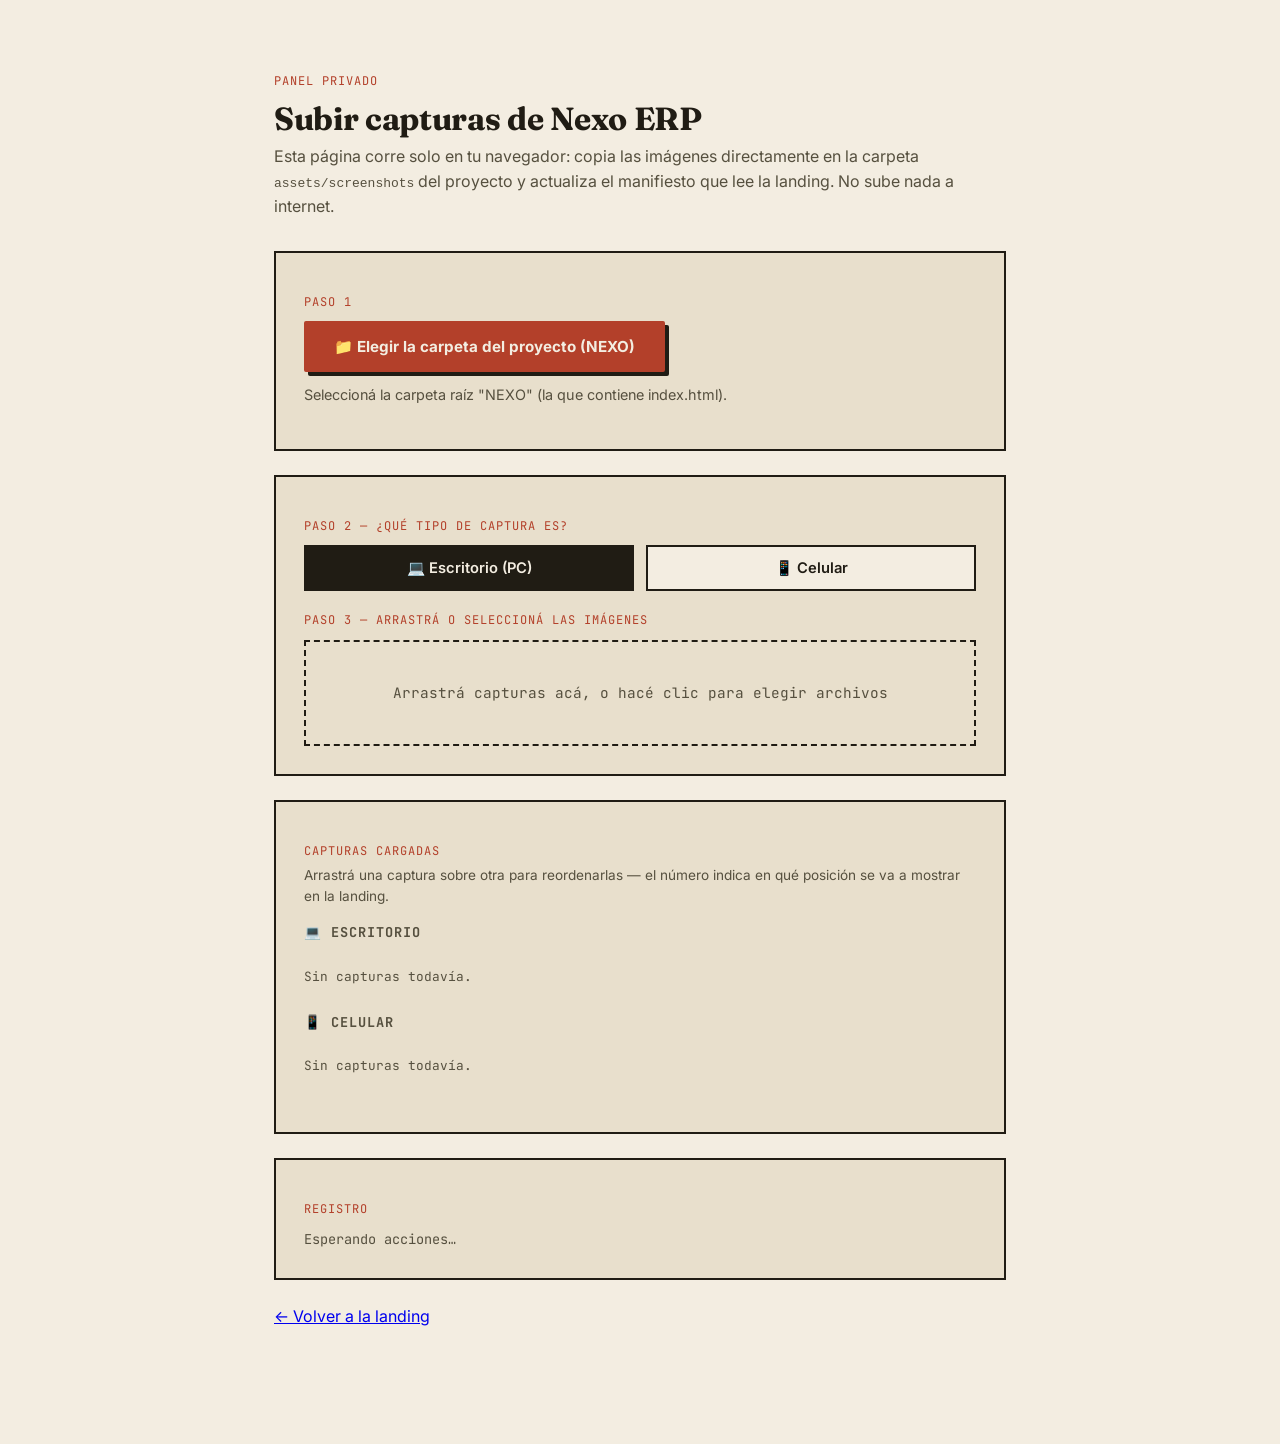
<file: admin.html>
<!DOCTYPE html>
<html lang="es">
<head>
<meta charset="UTF-8">
<meta name="viewport" content="width=device-width, initial-scale=1.0">
<title>Nexo ERP — Subir capturas</title>
<link rel="icon" href="data:,">
<link rel="preconnect" href="https://fonts.googleapis.com">
<link rel="preconnect" href="https://fonts.gstatic.com" crossorigin>
<link href="https://fonts.googleapis.com/css2?family=Fraunces:opsz,wght@9..144,400;9..144,600;9..144,700;9..144,900&family=JetBrains+Mono:wght@400;500;700&family=Inter:wght@400;500;600&display=swap" rel="stylesheet">
<link rel="stylesheet" href="css/style.css">
<style>
  .admin-wrap { max-width: 780px; margin: 0 auto; padding: 60px 24px 100px; }
  .admin-card {
    background: var(--paper-dark);
    border: 2px solid var(--ink);
    padding: 28px;
    margin-bottom: 24px;
  }
  .dropzone {
    border: 2px dashed var(--ink);
    padding: 40px;
    text-align: center;
    color: var(--ink-soft);
    cursor: pointer;
    font-family: var(--font-mono);
    font-size: 0.9rem;
  }
  .dropzone.dragover { border-color: var(--stamp); color: var(--ink); }
  .type-toggle { display: flex; gap: 12px; margin-bottom: 20px; }
  .type-toggle button {
    flex: 1;
    padding: 12px;
    border: 2px solid var(--ink);
    background: var(--paper);
    color: var(--ink);
    cursor: pointer;
    font-size: 0.92rem;
    font-family: var(--font-body);
    font-weight: 600;
  }
  .type-toggle button.active { background: var(--ink); color: var(--paper); }
  #log { font-family: var(--font-mono); font-size: 0.85rem; color: var(--ink-soft); white-space: pre-wrap; }
  #log .ok { color: var(--green); }
  #log .err { color: var(--stamp); }
  .step {
    font-family: var(--font-mono);
    font-size: 0.75rem;
    letter-spacing: 1px;
    text-transform: uppercase;
    color: var(--stamp);
    margin-bottom: 10px;
  }

  .uploaded-group { margin-bottom: 28px; }
  .uploaded-group h3 {
    font-family: var(--font-mono);
    font-size: 0.85rem;
    letter-spacing: 1px;
    text-transform: uppercase;
    color: var(--ink-soft);
    margin-bottom: 14px;
  }
  .uploaded-grid {
    display: grid;
    grid-template-columns: repeat(auto-fill, minmax(180px, 1fr));
    gap: 24px 16px;
  }
  .uploaded-item {
    position: relative;
    padding: 6px 6px 8px;
    display: flex;
    flex-direction: column;
    align-items: center;
    cursor: grab;
    border-radius: 8px;
    border: 2px dashed transparent;
    transition: opacity 0.15s ease, border-color 0.15s ease, background 0.15s ease;
  }
  .uploaded-item.dragging { opacity: 0.35; cursor: grabbing; }
  .uploaded-item.drag-over {
    border-color: var(--stamp);
    background: rgba(179, 64, 42, 0.08);
  }
  .uploaded-item .device-mockup { cursor: default; }
  .uploaded-item .filename {
    display: block;
    font-family: var(--font-mono);
    font-size: 0.6rem;
    color: var(--ink-soft);
    margin-top: 6px;
    word-break: break-all;
  }
  .order-badge {
    position: absolute;
    top: -8px;
    left: -8px;
    z-index: 3;
    width: 24px;
    height: 24px;
    border-radius: 50%;
    background: var(--ink);
    color: var(--paper);
    border: 2px solid var(--paper);
    font-family: var(--font-mono);
    font-size: 0.7rem;
    font-weight: 700;
    display: flex;
    align-items: center;
    justify-content: center;
  }
  .uploaded-delete {
    position: absolute;
    top: -8px;
    right: -8px;
    z-index: 3;
    width: 26px;
    height: 26px;
    border-radius: 50%;
    background: var(--stamp);
    color: var(--paper);
    border: 2px solid var(--paper);
    cursor: pointer;
    font-size: 0.85rem;
    line-height: 1;
  }
  .uploaded-empty {
    font-family: var(--font-mono);
    font-size: 0.8rem;
    color: var(--ink-soft);
  }
</style>
</head>
<body>
<div class="admin-wrap">
  <p class="step" style="text-align:left;">PANEL PRIVADO</p>
  <h1 style="margin-bottom:8px;">Subir capturas de Nexo ERP</h1>
  <p style="margin:0 0 32px;">
    Esta página corre solo en tu navegador: copia las imágenes directamente en la carpeta
    <code>assets/screenshots</code> del proyecto y actualiza el manifiesto que lee la landing.
    No sube nada a internet.
  </p>

  <div class="admin-card">
    <p class="step">Paso 1</p>
    <button class="btn btn-primary" id="pick-folder">📁 Elegir la carpeta del proyecto (NEXO)</button>
    <p style="margin-top:12px;font-size:0.9rem;">Seleccioná la carpeta raíz "NEXO" (la que contiene index.html).</p>
    <p id="folder-status" style="font-family: var(--font-mono); font-size:0.85rem;"></p>
  </div>

  <div class="admin-card">
    <p class="step">Paso 2 — ¿Qué tipo de captura es?</p>
    <div class="type-toggle">
      <button class="active" data-type="desktop">💻 Escritorio (PC)</button>
      <button data-type="mobile">📱 Celular</button>
    </div>

    <p class="step">Paso 3 — Arrastrá o seleccioná las imágenes</p>
    <div class="dropzone" id="dropzone">
      Arrastrá capturas acá, o hacé clic para elegir archivos
      <input type="file" id="file-input" accept="image/*" multiple hidden>
    </div>
  </div>

  <div class="admin-card">
    <p class="step">Capturas cargadas</p>
    <p style="margin:-6px 0 18px;font-size:0.85rem;">
      Arrastrá una captura sobre otra para reordenarlas — el número indica en
      qué posición se va a mostrar en la landing.
    </p>

    <div class="uploaded-group">
      <h3>💻 Escritorio</h3>
      <div class="uploaded-grid" id="uploaded-desktop"></div>
      <p class="uploaded-empty" id="uploaded-desktop-empty">Sin capturas todavía.</p>
    </div>

    <div class="uploaded-group">
      <h3>📱 Celular</h3>
      <div class="uploaded-grid" id="uploaded-mobile"></div>
      <p class="uploaded-empty" id="uploaded-mobile-empty">Sin capturas todavía.</p>
    </div>
  </div>

  <div class="admin-card">
    <p class="step">Registro</p>
    <div id="log">Esperando acciones…</div>
  </div>

  <p><a href="index.html">← Volver a la landing</a></p>
</div>

<script src="js/admin.js"></script>
</body>
</html>
</file>
<file: css/style.css>
:root {
  --paper: #f3ede1;
  --paper-dark: #e8dfcc;
  --ink: #201c14;
  --ink-soft: #56503f;
  --stamp: #b3402a;
  --stamp-dark: #8f3020;
  --green: #2f5d43;
  --line: #201c14;
  --radius: 2px;

  --font-display: "Fraunces", Georgia, serif;
  --font-mono: "JetBrains Mono", "Consolas", monospace;
  --font-body: "Inter", "Segoe UI", sans-serif;
}

* { box-sizing: border-box; }

html { scroll-behavior: smooth; }

body {
  margin: 0;
  font-family: var(--font-body);
  background: var(--paper);
  color: var(--ink);
  line-height: 1.55;
}

.container {
  max-width: 1120px;
  margin: 0 auto;
  padding: 0 24px;
}

h1, h2, h3 {
  font-family: var(--font-display);
  line-height: 1.1;
  margin: 0 0 16px;
  font-weight: 700;
  letter-spacing: -0.01em;
}
h2 { font-size: clamp(1.8rem, 3.5vw, 2.6rem); text-align: center; }
p { color: var(--ink-soft); }

.section { padding: 96px 0; position: relative; }
.section-alt { background: var(--paper-dark); }
.section-dark { background: var(--ink); color: var(--paper); }
.section-dark p { color: #c9c2ae; }

.kicker {
  display: block;
  text-align: center;
  font-family: var(--font-mono);
  font-size: 0.78rem;
  font-weight: 700;
  letter-spacing: 3px;
  color: var(--stamp);
  margin-bottom: 12px;
}
.kicker-light { color: #e0b98f; }
.h2-light { color: var(--paper); }

.section-subtitle {
  text-align: center;
  max-width: 560px;
  margin: 0 auto 48px;
}

/* Navbar */
.navbar {
  position: sticky;
  top: 0;
  z-index: 50;
  background: rgba(243, 237, 225, 0.92);
  backdrop-filter: blur(6px);
  border-bottom: 2px solid var(--ink);
}
.navbar-inner {
  display: flex;
  align-items: center;
  justify-content: space-between;
  padding: 18px 24px;
}
.logo {
  font-family: var(--font-display);
  font-weight: 900;
  font-size: 1.5rem;
  color: var(--ink);
  text-decoration: none;
  letter-spacing: -0.02em;
}
.logo-dot { color: var(--stamp); }
.nav-links { display: none; gap: 30px; }
.nav-links a {
  color: var(--ink);
  text-decoration: none;
  font-size: 0.92rem;
  font-weight: 500;
  border-bottom: 2px solid transparent;
  padding-bottom: 2px;
}
.nav-links a:hover { border-color: var(--stamp); }
@media (min-width: 860px) {
  .nav-links { display: flex; }
}
.nav-cta { display: none; }
@media (min-width: 720px) {
  .nav-cta { display: inline-block; }
}

/* Buttons */
.btn {
  display: inline-block;
  padding: 14px 28px;
  border-radius: var(--radius);
  font-weight: 700;
  text-decoration: none;
  border: 2px solid var(--ink);
  cursor: pointer;
  font-size: 0.95rem;
  font-family: var(--font-body);
  transition: transform 0.15s ease;
}
.btn:hover { transform: translate(-2px, -2px); }
.btn-primary {
  background: var(--stamp);
  color: var(--paper);
  border-color: var(--stamp);
  box-shadow: 4px 4px 0 var(--ink);
}
.btn-primary:hover { box-shadow: 6px 6px 0 var(--ink); }
.btn-ghost {
  background: transparent;
  color: var(--ink);
  box-shadow: 4px 4px 0 var(--stamp);
}
.btn-ghost:hover { box-shadow: 6px 6px 0 var(--stamp); }

/* Hero */
.hero {
  padding: 64px 0 0;
  position: relative;
  overflow: hidden;
  background:
    linear-gradient(var(--paper), var(--paper)),
    repeating-linear-gradient(0deg, transparent, transparent 27px, rgba(32,28,20,0.05) 28px);
}
.hero-inner {
  display: grid;
  gap: 48px;
  align-items: start;
  padding-bottom: 56px;
}
@media (min-width: 900px) {
  .hero-inner { grid-template-columns: 1.15fr 0.85fr; }
}

.ticket-header {
  font-family: var(--font-mono);
  font-size: 0.75rem;
  letter-spacing: 1px;
  color: var(--ink-soft);
  border-top: 2px dashed var(--ink);
  border-bottom: 2px dashed var(--ink);
  padding: 8px 0;
  margin: 0 0 28px;
}

.hero h1 {
  font-size: clamp(2.1rem, 5vw, 3.4rem);
  max-width: 16ch;
}
.hero-highlight {
  color: var(--stamp);
}
.lead { font-size: 1.12rem; margin: 20px 0 32px; max-width: 48ch; }
.hero-actions { display: flex; gap: 16px; flex-wrap: wrap; margin-bottom: 40px; }

.hero-stamp {
  display: inline-flex;
  align-items: center;
  justify-content: center;
  width: 128px;
  height: 128px;
  border: 3px solid var(--stamp);
  border-radius: 50%;
  color: var(--stamp);
  font-family: var(--font-mono);
  font-weight: 700;
  font-size: 0.72rem;
  letter-spacing: 1px;
  text-align: center;
  transform: rotate(-11deg);
  opacity: 0.85;
}
.hero-stamp span { line-height: 1.4; }

.hero-media { position: relative; }
.hero-frame {
  border: 2px solid var(--ink);
  border-radius: var(--radius);
  background: var(--ink);
  aspect-ratio: 16 / 10;
  display: flex;
  align-items: center;
  justify-content: center;
  overflow: hidden;
  box-shadow: 8px 8px 0 var(--stamp);
}
.hero-frame img { width: 100%; height: 100%; object-fit: cover; }
.hero-frame-placeholder {
  color: #cfc8b4;
  font-family: var(--font-mono);
  font-size: 0.85rem;
}
.blink {
  color: #7ee08a;
  animation: blink 1.4s infinite;
}
@keyframes blink { 50% { opacity: 0.2; } }
.hero-caption {
  font-family: var(--font-mono);
  font-size: 0.75rem;
  color: var(--ink-soft);
  margin: 14px 2px 0;
}

/* Ticker */
.ticker {
  background: var(--ink);
  color: var(--paper);
  border-top: 2px solid var(--ink);
  border-bottom: 2px solid var(--ink);
  overflow: hidden;
  white-space: nowrap;
  padding: 14px 0;
}
.ticker-track {
  display: inline-flex;
  gap: 14px;
  font-family: var(--font-mono);
  font-size: 0.8rem;
  letter-spacing: 1px;
  animation: scroll-left 32s linear infinite;
  padding-left: 100%;
}
.ticker-track span { color: #d8d1bc; }
@keyframes scroll-left {
  from { transform: translateX(0); }
  to { transform: translateX(-100%); }
}
@media (prefers-reduced-motion: reduce) {
  .ticker-track { animation: none; }
}

/* Receipt / modules */
.receipt {
  max-width: 760px;
  margin: 0 auto;
  background: var(--paper-dark);
  border: 2px solid var(--ink);
  padding: 8px 40px 32px;
  position: relative;
}
.receipt-edge {
  height: 14px;
  margin: 0 -40px;
  background:
    radial-gradient(circle at 10px 7px, var(--paper) 7px, transparent 7.5px) repeat-x;
  background-size: 20px 14px;
}
.receipt-edge-top { background-position-y: -7px; margin-bottom: 20px; }
.receipt-edge-bottom { background-position-y: 7px; margin-top: 4px; }

.receipt-line {
  display: grid;
  grid-template-columns: auto 1fr;
  gap: 20px;
  padding: 22px 0;
}
.receipt-num {
  font-family: var(--font-mono);
  font-weight: 700;
  font-size: 1.4rem;
  color: var(--stamp);
}
.receipt-body h3 {
  font-size: 1.2rem;
  margin-bottom: 8px;
}
.receipt-body p { margin: 0; font-size: 0.96rem; }
.receipt-dashes {
  border-top: 2px dashed rgba(32,28,20,0.35);
}

/* Stats (why nexo) */
.stat-grid {
  display: grid;
  gap: 32px;
  grid-template-columns: repeat(auto-fit, minmax(220px, 1fr));
  margin-bottom: 40px;
}
.stat-block {
  border-left: 3px solid var(--stamp);
  padding-left: 20px;
}
.stat-num {
  display: block;
  font-family: var(--font-display);
  font-weight: 900;
  font-size: 3.2rem;
  color: var(--paper);
  line-height: 1;
}
.stat-unit {
  display: block;
  font-family: var(--font-mono);
  font-size: 0.78rem;
  letter-spacing: 1px;
  color: #e0b98f;
  text-transform: uppercase;
  margin: 8px 0 14px;
}
.footnote {
  text-align: center;
  font-family: var(--font-mono);
  font-size: 0.78rem;
  letter-spacing: 0.5px;
  color: #c9c2ae;
}

/* Tabs & gallery */
.tabs {
  display: flex;
  justify-content: center;
  gap: 12px;
  margin-bottom: 36px;
}
.tab-btn {
  background: var(--paper);
  border: 2px solid var(--ink);
  color: var(--ink);
  padding: 10px 22px;
  border-radius: var(--radius);
  cursor: pointer;
  font-size: 0.92rem;
  font-weight: 600;
  font-family: var(--font-body);
}
.tab-btn.active {
  background: var(--ink);
  color: var(--paper);
}

/* Carousel */
.carousel[hidden] { display: none; }
.carousel {
  display: flex;
  align-items: center;
  gap: 16px;
  max-width: 880px;
  margin: 0 auto;
}
.carousel-viewport {
  flex: 1;
  overflow: hidden;
}
.carousel-track {
  display: flex;
  transition: transform 0.45s cubic-bezier(0.65, 0, 0.35, 1);
  touch-action: pan-y;
}
.carousel-slide {
  flex: 0 0 100%;
  display: flex;
  justify-content: center;
  padding: 6px 4px 28px;
}

.carousel-arrow {
  flex: 0 0 auto;
  width: 44px;
  height: 44px;
  border-radius: 50%;
  background: var(--ink);
  color: var(--paper);
  border: 2px solid var(--ink);
  font-size: 1.4rem;
  line-height: 1;
  cursor: pointer;
  display: flex;
  align-items: center;
  justify-content: center;
  transition: transform 0.15s ease, background 0.15s ease;
}
.carousel-arrow:hover { background: var(--stamp); border-color: var(--stamp); transform: scale(1.06); }
.carousel-arrow:disabled { opacity: 0.25; cursor: default; }
.carousel-arrow:disabled:hover { background: var(--ink); border-color: var(--ink); transform: none; }
@media (max-width: 640px) {
  .carousel-arrow { width: 36px; height: 36px; font-size: 1.15rem; }
}

.carousel-dots {
  display: flex;
  justify-content: center;
  gap: 8px;
  margin-top: 4px;
}
.carousel-dots[hidden] { display: none; }
.carousel-dots .dot {
  width: 9px;
  height: 9px;
  border-radius: 50%;
  border: 2px solid var(--ink);
  background: transparent;
  padding: 0;
  cursor: pointer;
}
.carousel-dots .dot.active { background: var(--stamp); border-color: var(--stamp); }

/* Device mockups (a monitor for desktop captures, an iPhone for mobile ones) */
.device-mockup {
  display: flex;
  flex-direction: column;
  align-items: center;
  cursor: zoom-in;
}

/* --- Desktop: a monitor on a stand --- */
.device-mockup-desktop { width: min(680px, 100%); }
.device-frame-desktop {
  width: 100%;
  background: var(--ink);
  border: 12px solid var(--ink);
  border-radius: 14px;
  box-shadow: 8px 8px 0 var(--stamp);
  overflow: hidden;
  position: relative;
}
.device-cam {
  position: absolute;
  top: -8px;
  left: 50%;
  transform: translateX(-50%);
  width: 6px;
  height: 6px;
  border-radius: 50%;
  background: #4a4436;
  z-index: 1;
}
.device-frame-desktop .device-screen {
  aspect-ratio: 16 / 9;
}
.device-stand {
  display: flex;
  flex-direction: column;
  align-items: center;
}
.device-stand-neck {
  width: 54px;
  height: 34px;
  background: var(--ink);
  clip-path: polygon(30% 0, 70% 0, 100% 100%, 0 100%);
}
.device-stand-base {
  width: 170px;
  height: 12px;
  margin-top: -2px;
  background: var(--ink);
  border-radius: 8px;
}

/* --- Mobile: an iPhone-style frame --- */
.device-mockup-mobile { width: min(230px, 62vw); position: relative; }
.device-frame-mobile {
  width: 100%;
  border-radius: 42px;
  border: 12px solid var(--ink);
  background: var(--ink);
  box-shadow: 6px 6px 0 var(--stamp);
  overflow: hidden;
  position: relative;
}
.device-island {
  position: absolute;
  top: 10px;
  left: 50%;
  transform: translateX(-50%);
  width: 34%;
  height: 20px;
  border-radius: 12px;
  background: #050403;
  z-index: 2;
}
.device-frame-mobile .device-screen {
  aspect-ratio: 390 / 844;
  position: relative;
}
.device-home-indicator {
  position: absolute;
  bottom: 8px;
  left: 50%;
  transform: translateX(-50%);
  width: 34%;
  height: 4px;
  border-radius: 3px;
  background: rgba(255, 255, 255, 0.55);
  z-index: 2;
}
.device-btn {
  position: absolute;
  background: var(--ink);
}
.device-btn-mute {
  left: -3px;
  top: 78px;
  width: 3px;
  height: 18px;
  border-radius: 2px 0 0 2px;
}
.device-btn-vol-up {
  left: -3px;
  top: 106px;
  width: 3px;
  height: 34px;
  border-radius: 2px 0 0 2px;
}
.device-btn-vol-down {
  left: -3px;
  top: 148px;
  width: 3px;
  height: 34px;
  border-radius: 2px 0 0 2px;
}
.device-btn-power {
  right: -3px;
  top: 116px;
  width: 3px;
  height: 46px;
  border-radius: 0 2px 2px 0;
}

.device-screen { width: 100%; background: var(--ink); }
.device-screen img {
  width: 100%;
  height: 100%;
  object-fit: contain;
  display: block;
}

.gallery-empty {
  text-align: center;
  padding: 40px 0;
  font-family: var(--font-mono);
  font-size: 0.85rem;
}

/* Contact */
.contact-inner {
  display: grid;
  gap: 48px;
}
@media (min-width: 860px) {
  .contact-inner { grid-template-columns: 1fr 1fr; align-items: start; }
}
.contact-form {
  display: grid;
  gap: 16px;
  background: var(--paper);
  border: 2px solid var(--ink);
  border-radius: var(--radius);
  padding: 32px;
  box-shadow: 8px 8px 0 var(--ink);
}
.contact-form label {
  display: grid;
  gap: 6px;
  font-size: 0.85rem;
  font-weight: 600;
  color: var(--ink-soft);
}
.contact-form input,
.contact-form textarea {
  background: #fffdf8;
  border: 2px solid var(--ink);
  border-radius: var(--radius);
  padding: 10px 12px;
  color: var(--ink);
  font-family: var(--font-body);
  font-size: 0.95rem;
}
.contact-form input:focus,
.contact-form textarea:focus,
.contact-form select:focus {
  outline: 2px solid var(--stamp);
  outline-offset: 1px;
}
.phone-row {
  display: grid;
  grid-template-columns: minmax(150px, auto) 1fr;
  gap: 10px;
}
.phone-code {
  background: #fffdf8;
  border: 2px solid var(--ink);
  border-radius: var(--radius);
  padding: 10px 8px;
  color: var(--ink);
  font-family: var(--font-body);
  font-size: 0.85rem;
  max-width: 100%;
}
.phone-number { min-width: 0; }
@media (max-width: 420px) {
  .phone-row { grid-template-columns: 1fr; }
}
.form-stamp {
  justify-self: start;
  font-family: var(--font-mono);
  font-weight: 700;
  font-size: 0.85rem;
  letter-spacing: 1px;
  color: var(--green);
  border: 3px solid var(--green);
  border-radius: 50%;
  padding: 14px 18px;
  transform: rotate(-8deg);
}
.form-error {
  font-family: var(--font-mono);
  font-size: 0.8rem;
  color: var(--stamp);
  margin: 0;
}
.form-error a { color: var(--stamp); }

/* WhatsApp floating button */
.whatsapp-float {
  position: fixed;
  right: 22px;
  bottom: 22px;
  width: 58px;
  height: 58px;
  border-radius: 50%;
  background: #25d366;
  color: #fff;
  display: flex;
  align-items: center;
  justify-content: center;
  box-shadow: 0 6px 16px rgba(0,0,0,0.35), 0 0 0 3px var(--paper);
  z-index: 60;
  transition: transform 0.15s ease;
}
.whatsapp-float:hover { transform: scale(1.08); }

/* Footer */
.footer {
  background: var(--ink);
  color: var(--paper);
  padding: 32px 0;
  text-align: center;
}
.footer-cut {
  overflow: hidden;
  white-space: nowrap;
  font-family: var(--font-mono);
  font-size: 0.9rem;
  color: #55503f;
  padding-bottom: 20px;
}
.footer-inner p {
  margin: 0 0 6px;
  color: var(--paper);
  font-family: var(--font-mono);
  letter-spacing: 2px;
  font-size: 0.85rem;
}
.footer-fine {
  color: #8a8470 !important;
  font-size: 0.75rem !important;
  letter-spacing: 0.4px !important;
}

/* Lightbox */
.lightbox[hidden] { display: none; }
.lightbox {
  position: fixed;
  inset: 0;
  background: rgba(16, 14, 10, 0.94);
  display: flex;
  align-items: center;
  justify-content: center;
  z-index: 100;
  padding: 24px;
  touch-action: none;
}
.lightbox img {
  max-width: 100%;
  max-height: 90vh;
  border-radius: 2px;
  border: 4px solid var(--paper);
  touch-action: none;
  -webkit-user-drag: none;
  user-select: none;
  -webkit-touch-callout: none;
}
.lightbox-close {
  position: absolute;
  top: 20px;
  right: 24px;
  background: var(--stamp);
  border: 2px solid var(--paper);
  color: var(--paper);
  font-size: 1.3rem;
  width: 44px;
  height: 44px;
  border-radius: 50%;
  cursor: pointer;
  touch-action: manipulation;
  z-index: 2;
}

.lightbox-arrow {
  position: absolute;
  top: 50%;
  transform: translateY(-50%);
  width: 52px;
  height: 52px;
  border-radius: 50%;
  background: rgba(32, 28, 20, 0.6);
  border: 2px solid var(--paper);
  color: var(--paper);
  font-size: 1.8rem;
  line-height: 1;
  cursor: pointer;
  touch-action: manipulation;
  z-index: 2;
  display: flex;
  align-items: center;
  justify-content: center;
}
.lightbox-arrow:hover { background: var(--stamp); }
.lightbox-arrow:disabled { opacity: 0.25; cursor: default; }
.lightbox-arrow:disabled:hover { background: rgba(32, 28, 20, 0.6); }
.lightbox-prev { left: 16px; }
.lightbox-next { right: 16px; }
@media (max-width: 640px) {
  .lightbox-arrow { width: 44px; height: 44px; font-size: 1.4rem; }
  .lightbox-prev { left: 6px; }
  .lightbox-next { right: 6px; }
}
</file>
